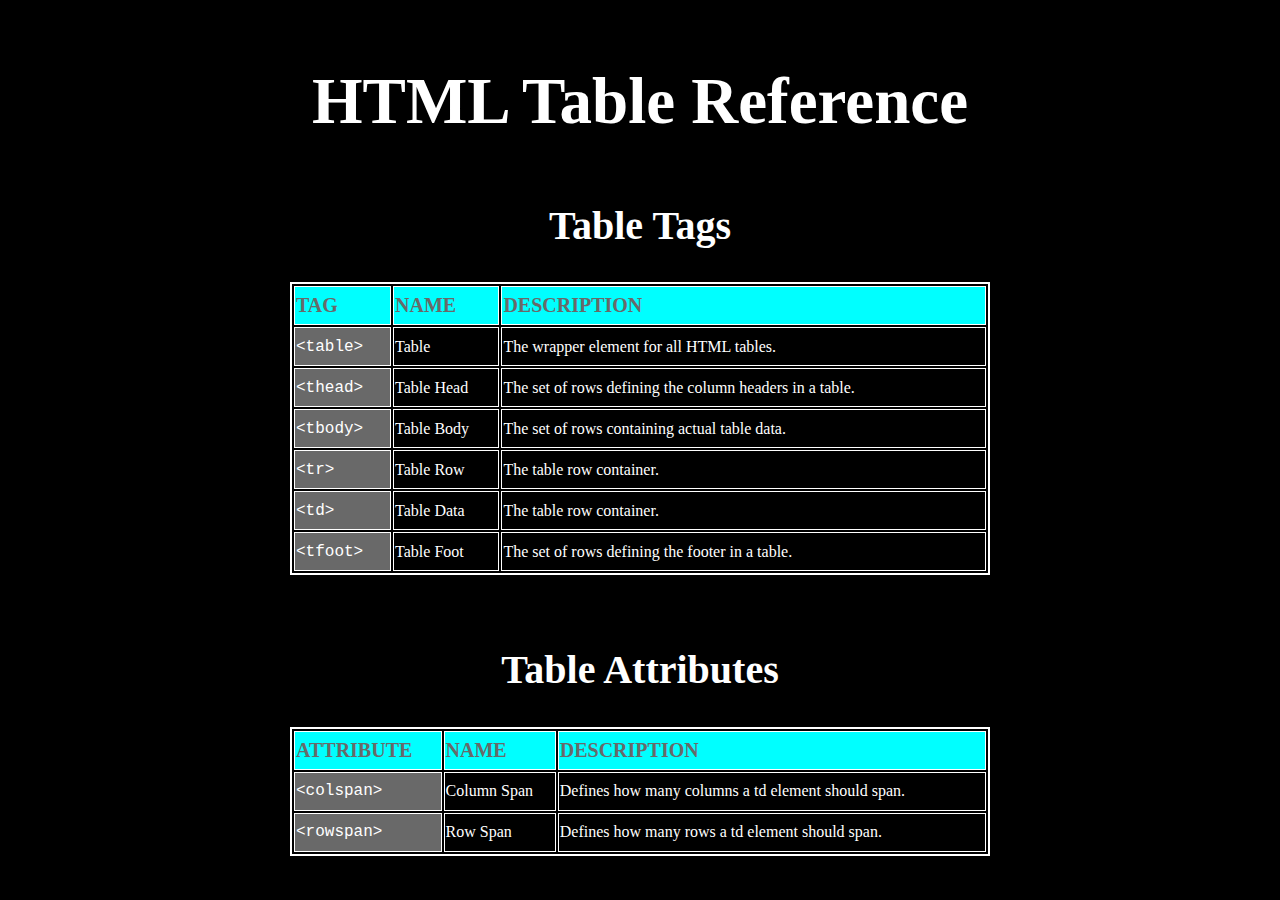
<file: cheatsheet/index.html>
<!DOCTYPE html>
<html lang="en">
<head>
    <meta charset="UTF-8">
    <meta name="viewport" content="width=device-width, initial-scale=1.0">
    <title>HTML Table Reference</title>
    <link rel="stylesheet" href="style.css">
</head>
<body>
    <h1>HTML Table Reference</h1>

    <div id="table-tags">
        <h2>Table Tags</h2>
        <table>
            <thead>
                <th>Tag</th>
                <th>Name</th>
                <th>Description</th>
            </thead>
            <tbody>
                <tr>
                    <td class="tag">&lt;table&gt;</td>
                    <td>Table</td>
                    <td>The wrapper element for all HTML tables.</td>
                </tr>
                <tr>
                    <td class="tag">&lt;thead&gt;</td>
                    <td>Table Head</td>
                    <td>The set of rows defining the column headers in a table.</td>
                </tr>
                <tr>
                    <td class="tag">&lt;tbody&gt;</td>
                    <td>Table Body</td>
                    <td>The set of rows containing actual table data.</td>
                </tr>
                <tr>
                    <td class="tag">&lt;tr&gt;</td>
                    <td>Table Row</td>
                    <td>The table row container.</td>
                </tr>
                <tr>
                    <td class="tag">&lt;td&gt;</td>
                    <td>Table Data</td>
                    <td>The table row container.</td>
                </tr>
                <tr>
                    <td class="tag">&lt;tfoot&gt;</td>
                    <td>Table Foot</td>
                    <td>The set of rows defining the footer in a table.</td>
                </tr>
            </tbody>
        </table>
    </div>
<Br>
    <div id="table-attributes">
        <h2>Table Attributes</h2>
        <table>
            <thead>
                <th>Attribute</th>
                <th>Name</th>
                <th>Description</th>
            </thead>
            <tbody>
                <tr>
                    <td class="tag">&lt;colspan&gt;</td>
                    <td>Column Span</td>
                    <td>Defines how many columns a td element should span.</td>
                </tr>
                <tr>
                    <td class="tag">&lt;rowspan&gt;</td>
                    <td>Row Span</td>
                    <td>Defines how many rows a td element should span.</td>
                </tr>
            </tbody>
        </table>
        
    </div>
</body>
</html>
</file>
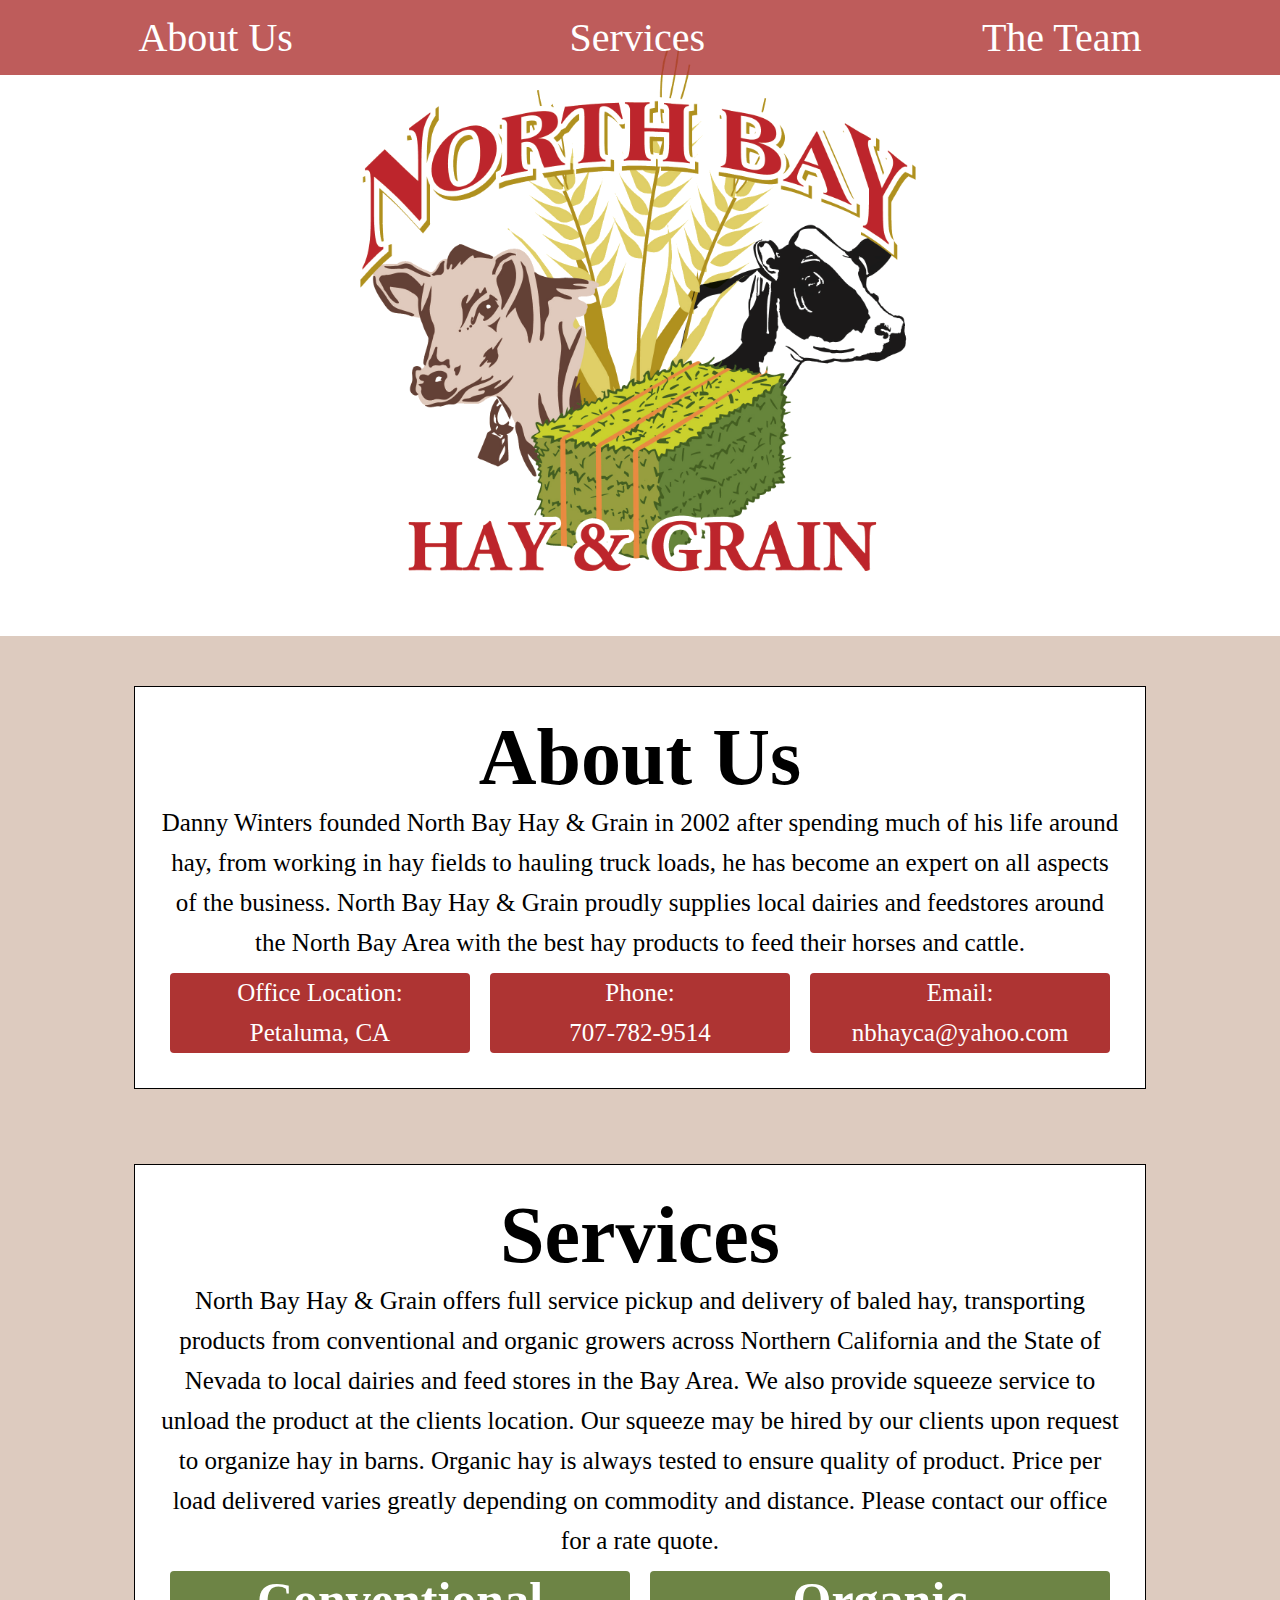
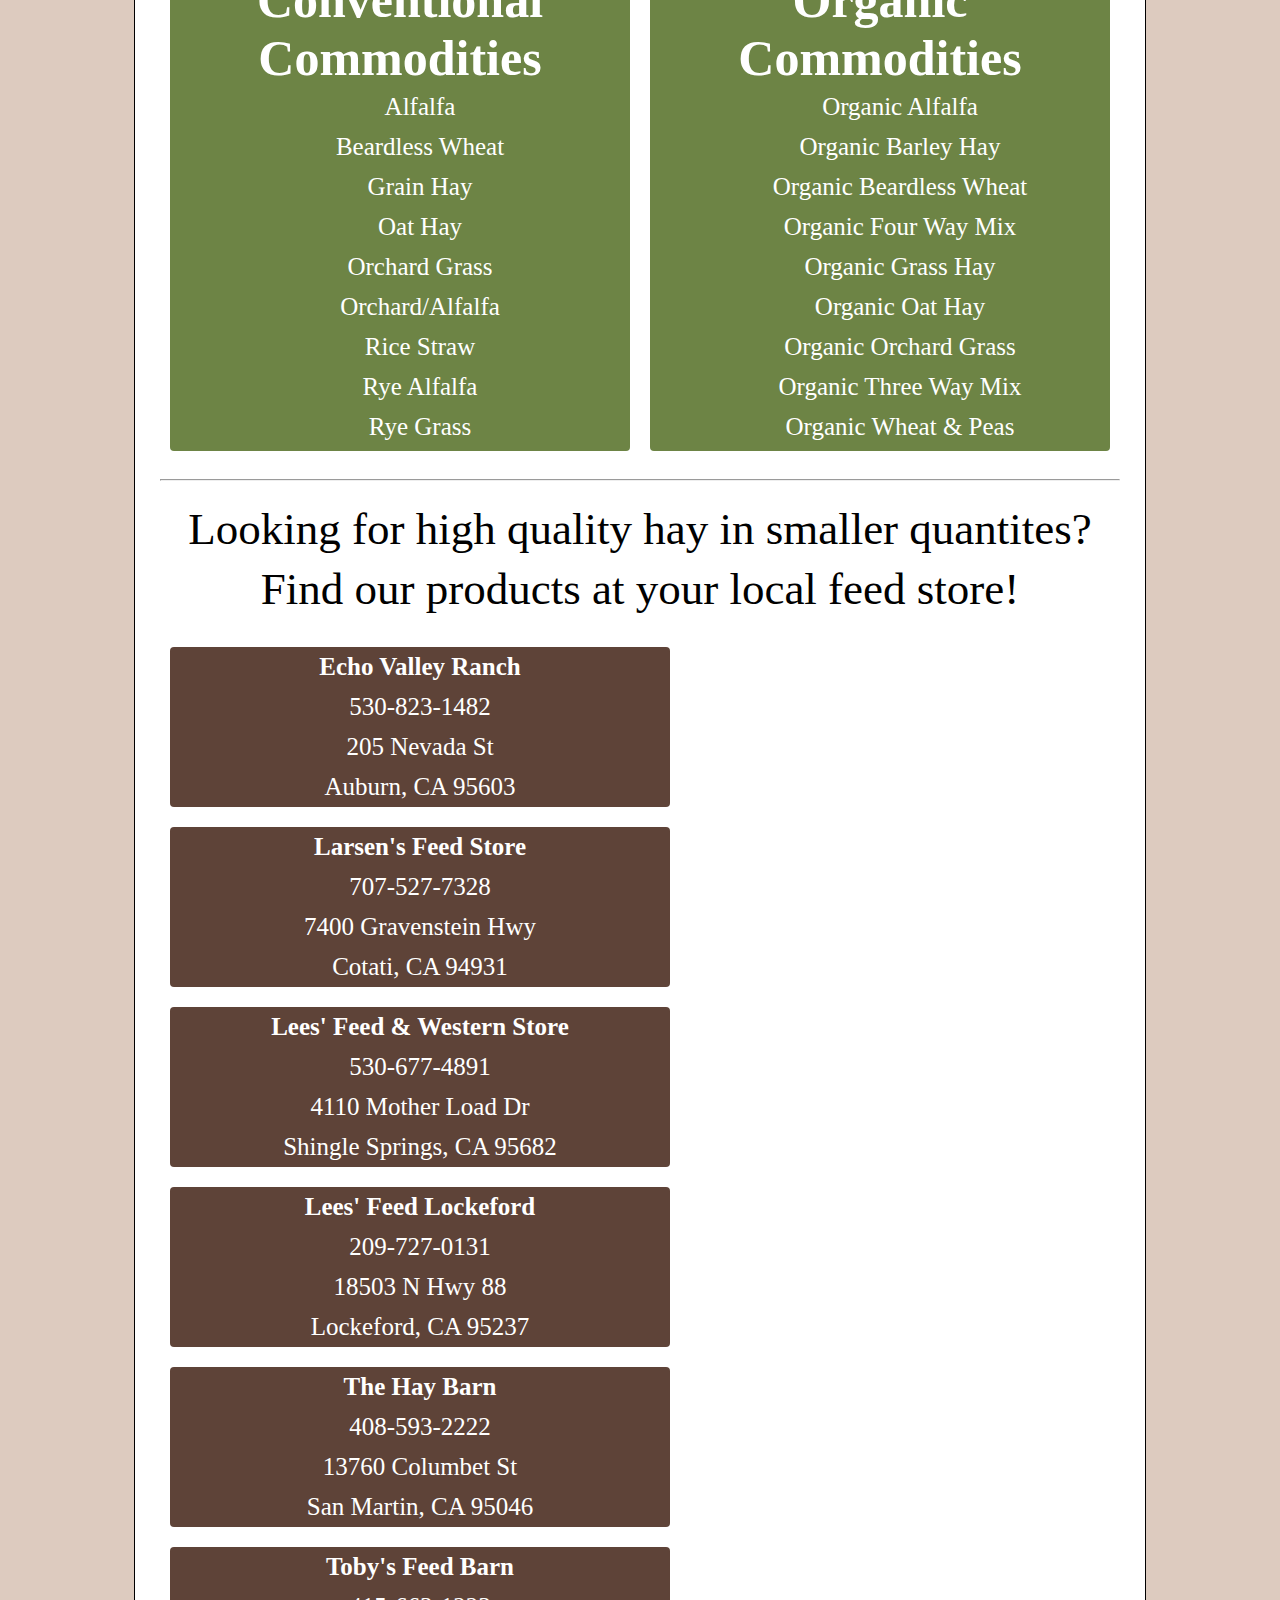
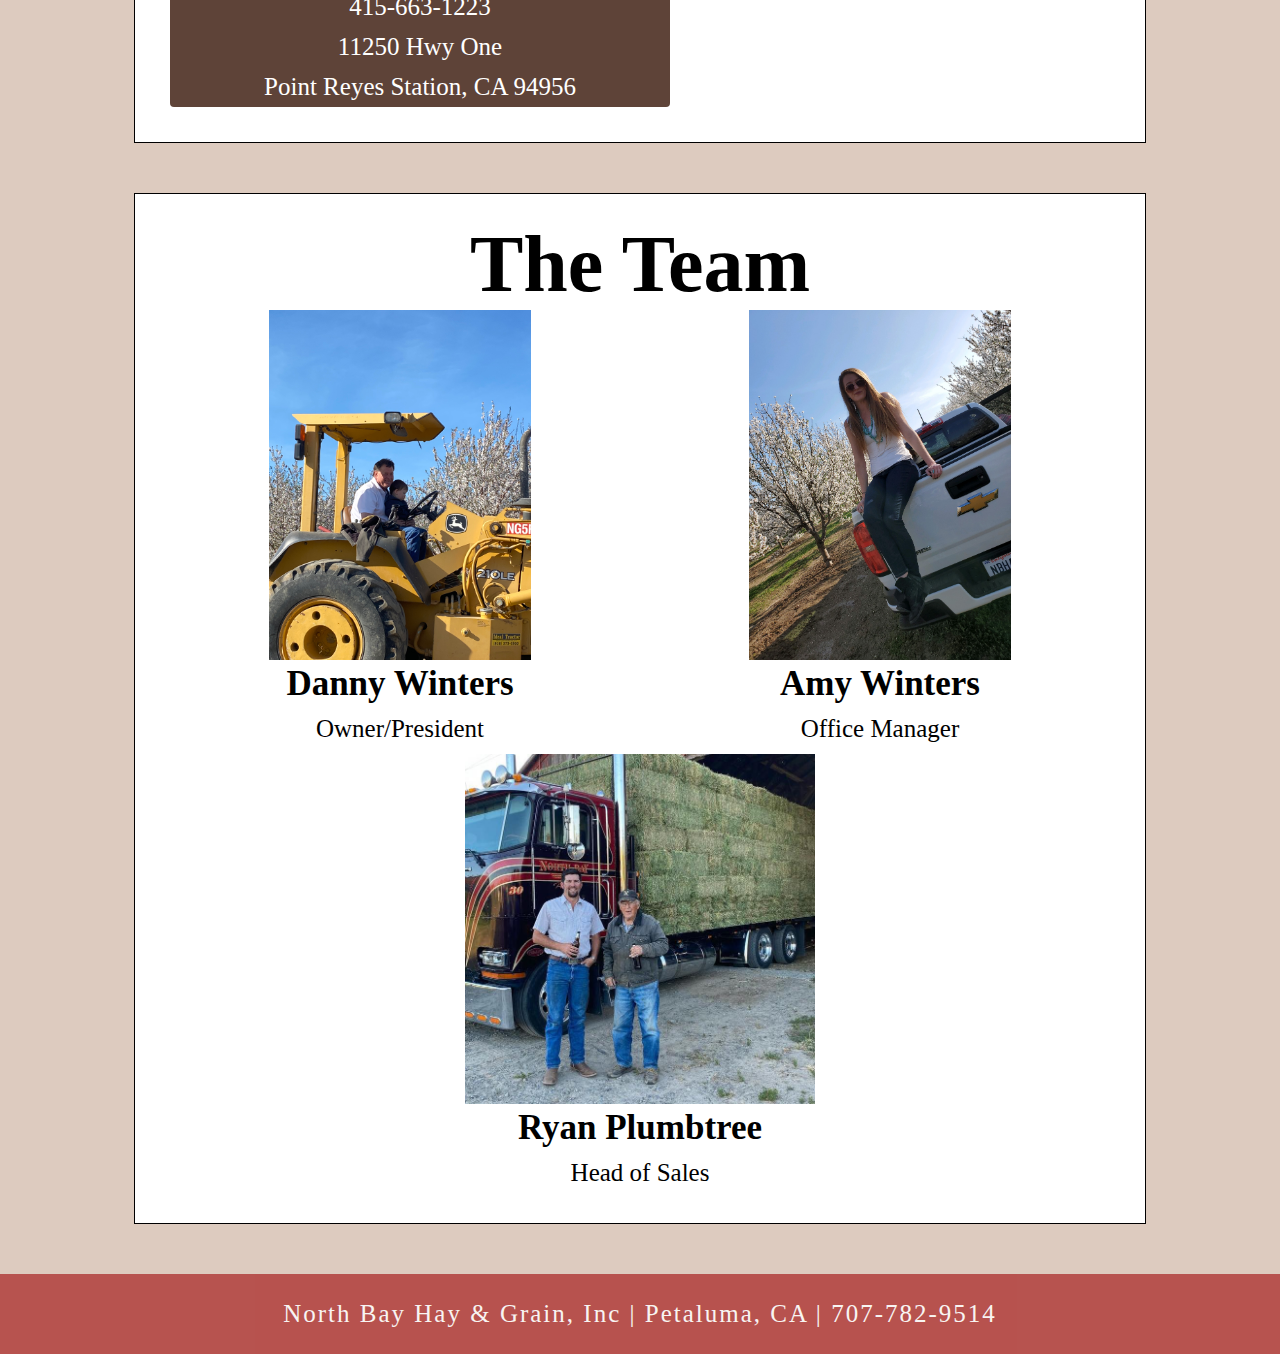
<file: company-home-page/index.html>
<!DOCTYPE html>
<html lang="en">
<head>
    <meta charset="UTF-8">
    <meta name="viewport" content="width=device-width, initial-scale=1.0">
    <link href="style.css" rel="stylesheet">
    <title>North Bay Hay & Grain Homepage</title>
</head>
<body>
    <nav>
        <ul>
            <li><a href="#about">About Us</a></li>
            <li><a href="#services">Services</a></li>
            <li><a href="#team">The Team</a></li>
        </ul>
    </nav>
    <div class="logo">
        <img src="images/NB_Hay_logo_Transparent Background.png" alt="North Bay Hay & Grain logo with two cows and a bale of hay betweent them" id="logo">
    </div>
    <div class="container">
        <div id="about">
            <h1>About Us</h1>
            <p>Danny Winters founded North Bay Hay & Grain in 2002 after spending much of his life around hay, from working in hay fields to hauling truck loads, he has become an expert on all aspects of the business. North Bay Hay & Grain proudly supplies local dairies and feedstores around the North Bay Area with the best hay products to feed their horses and cattle.</p>
                <div id="contact">
                    <div class="box location">
                        <p>Office Location:
                            <br>
                        Petaluma, CA</p>
                    </div>
                    <div class="box phone">
                        <p>Phone:
                            <br>
                        707-782-9514</p]>
                    </div>
                    <div class="box email">
                        <p>Email:
                            <br>
                        nbhayca@yahoo.com</p>
                    </div>
                </div>
        </div>
    </div>
    <div class="container">
        <div id="services">
            <h1>Services</h1>
            <p>North Bay Hay & Grain offers full service pickup and delivery of baled hay, 
                transporting products from conventional and organic growers across Northern California and the State of Nevada 
                to local dairies and feed stores in the Bay Area. We also provide squeeze service to unload the product at the clients location. 
                Our squeeze may be hired by our clients upon request to organize hay in barns. Organic hay is always tested to ensure quality of product.
                Price per load delivered varies greatly depending on commodity and distance. Please contact our office for a rate quote.</p>
            <div id="commodities">
                <div class="box conventional">
                    <h2>Conventional Commodities</h2>
                    <ul>
                        <li>Alfalfa</li>
                        <li>Beardless Wheat</li>
                        <li>Grain Hay</li>
                        <li>Oat Hay</li>
                        <li>Orchard Grass</li>
                        <li>Orchard/Alfalfa</li>
                        <li>Rice Straw</li>
                        <li>Rye Alfalfa</li>
                        <li>Rye Grass</li>
                        <li>Rye Oat Hay</li>
                        <li>Straw</li>
                        <li>Teff Grass</li>
                        <li>Three Way</li>
                        <li>Wheat Hay</li>
                        <li>Wheat Straw</li>
                    </ul>
                </div>
                <div class="box organic">
                    <h2>Organic Commodities</h2>
                    <ul>
                        <li>Organic Alfalfa</li>
                        <li>Organic Barley Hay</li>
                        <li>Organic Beardless Wheat</li>
                        <li>Organic Four Way Mix</li>
                        <li>Organic Grass Hay</li>
                        <li>Organic Oat Hay</li>
                        <li>Organic Orchard Grass</li>
                        <li>Organic Three Way Mix</li>
                        <li>Organic Wheat & Peas</li>
                        <li>Organic Wheat Straw</li>
                    </ul>
                </div>    
            </div>
                <br>
                <hr>
                <br>
            <span class="feedstores">Looking for high quality hay in smaller quantites? 
                    <br>
                Find our products at your local feed store!</span>
                    <br>
                    <br>
                <div id="feedstores">
                    <div class="box evr">
                        <p><b>Echo Valley Ranch</b>
                            <br>
                        530-823-1482
                            <br>
                        205 Nevada St
                            <br>
                        Auburn, CA 95603</p>
                    </div>
                    <div class="box larsens">
                        <p><b>Larsen's Feed Store</b>
                            <br>
                        707-527-7328
                            <br>
                        7400 Gravenstein Hwy
                            <br>
                        Cotati, CA 94931</p>
                    </div>
                    <div class="box lees">
                        <p><b>Lees' Feed & Western Store</b>
                            <br>
                        530-677-4891
                            <br>
                        4110 Mother Load Dr
                            <br>
                        Shingle Springs, CA 95682</p>
                    </div>
                    <div class="box lockeford">
                        <p><b>Lees' Feed Lockeford</b>
                            <br>
                        209-727-0131
                            <br>
                        18503 N Hwy 88
                            <br>
                        Lockeford, CA 95237</p>
                    </div>
                    <div class="box thb">
                        <p><b>The Hay Barn</b>
                            <br>
                        408-593-2222
                            <br>
                        13760 Columbet St 
                            <br>
                        San Martin, CA 95046</p>
                    </div>
                    <div class="box tobys">
                        <p><b>Toby's Feed Barn</b>
                            <br>
                        415-663-1223
                            <br>
                        11250 Hwy One
                            <br>
                        Point Reyes Station, CA 94956
                        </p>
                    </div>
                </div>

        </div>
    </div>
    <div class="container">
        <div id="team">
            <h1>The Team</h1>
            <div class="team">
                <div id="danny">
                    <img src="images/danny-tractor.jpeg">
                    <h3>Danny Winters</h3>
                    <p>Owner/President</p>
                </div>
                <div id="amy">
                    <img src="images/amy-tailgate.JPG">
                    <h3>Amy Winters</h3>
                    <p>Office Manager</p>
                </div>
                <div id="ryan">
                    <img src="images/ryan.jpg">
                    <h3>Ryan Plumbtree</h3>
                    <p>Head of Sales</p>
                </div>
            </div>
        </div>
    </div>
    <footer>
        <p>North Bay Hay & Grain, Inc | Petaluma, CA | 707-782-9514</p>
    </footer>
</body>
</html>
</file>
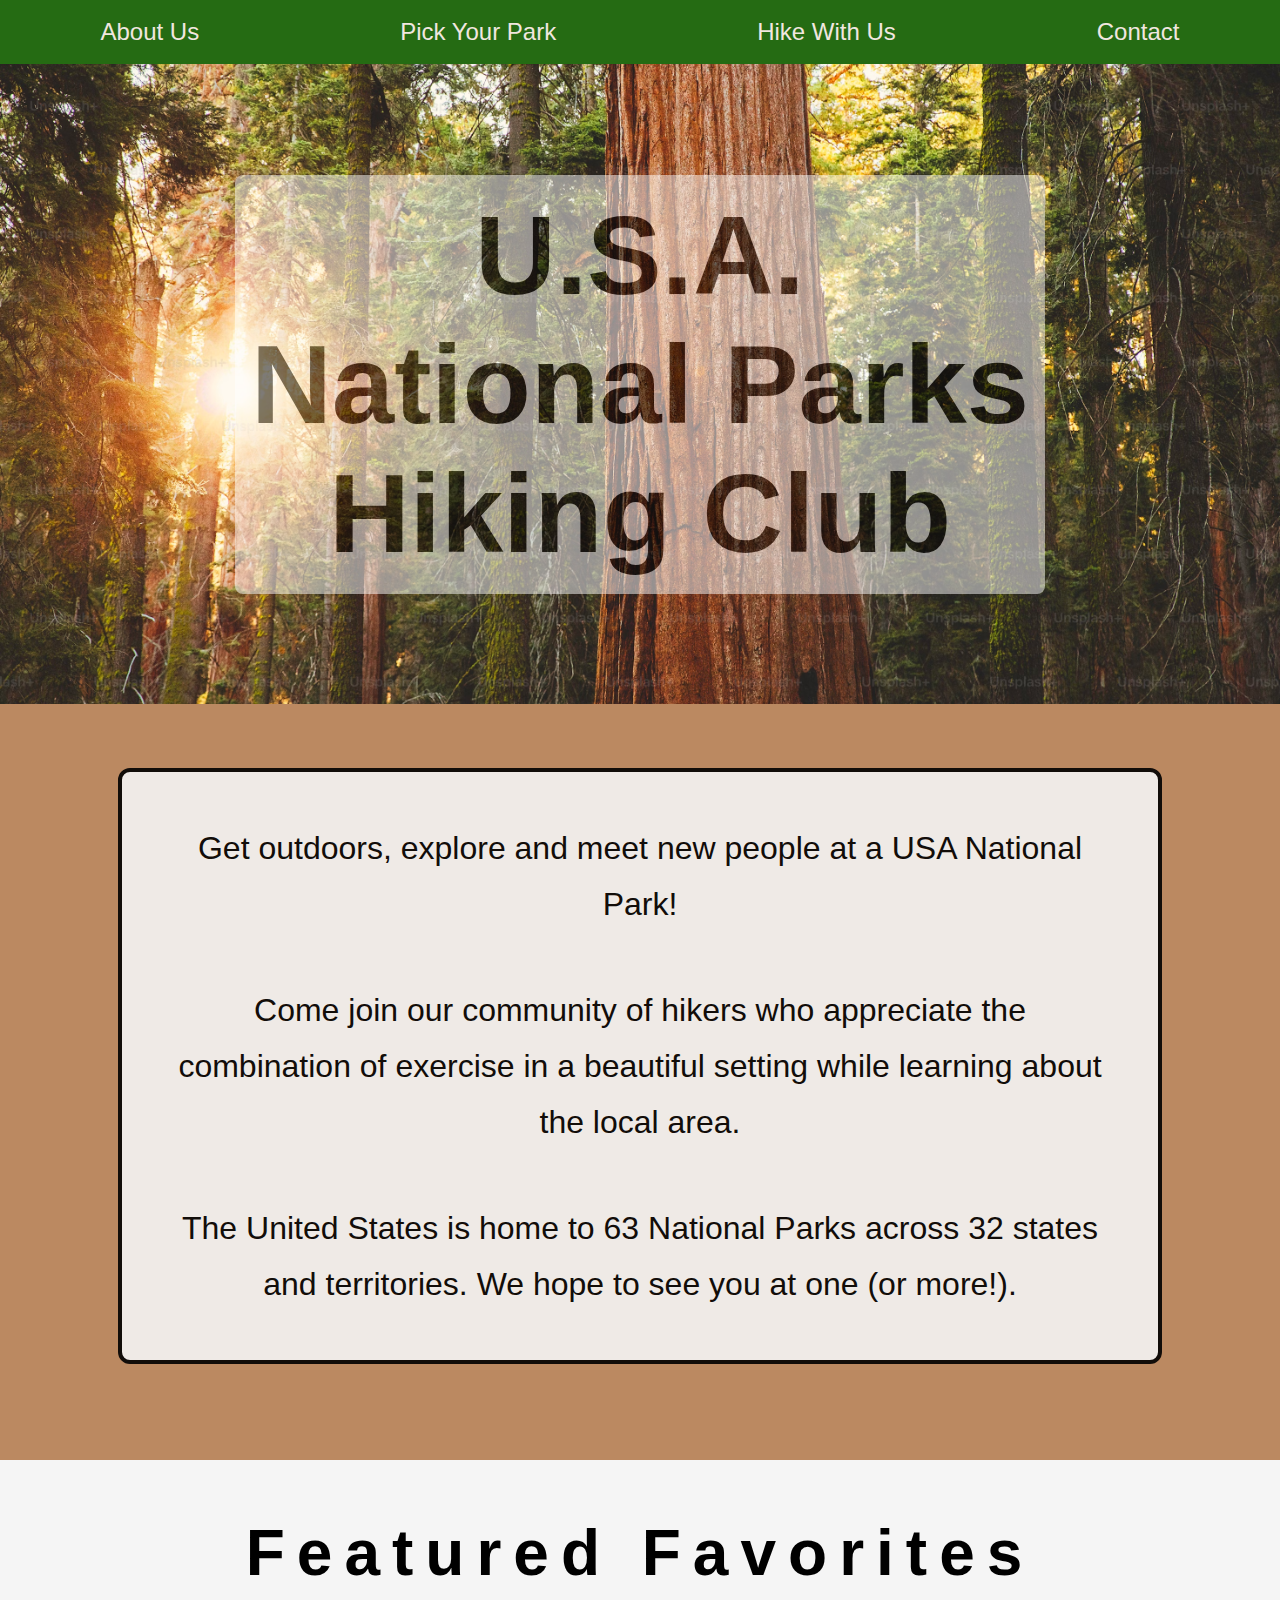
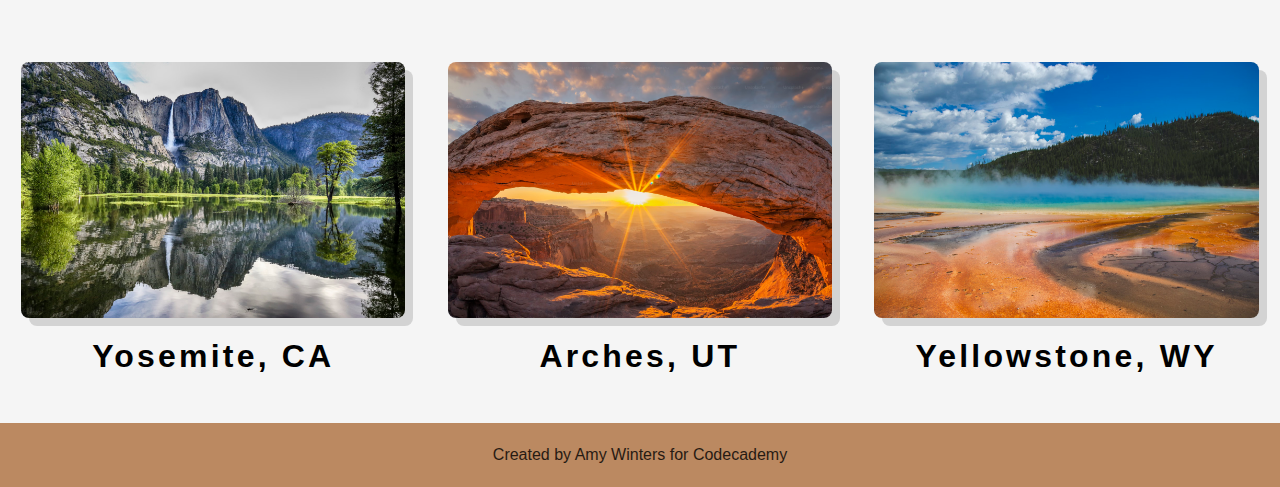
<file: responsive-club-website/index.html>
<!DOCTYPE html>
<html lang="en">
<head>
    <meta charset="UTF-8">
    <meta name="viewport" content="width=device-width, initial-scale=1.0">
    <link rel="stylesheet" href="style.css">
    <title>U.S.A. National Parks Hiking Club</title>
</head>
<body>
    <nav>
        <ul>
            <li><a href="#">About Us</a></li>
            <li><a href="#">Pick Your Park</a></li>
            <li><a href="#">Hike With Us</a></li>
            <li><a href="#">Contact</a></li>
        </ul>
    </nav>
    <div id="heading-background">
        <h1>U.S.A. 
            <br>
            National Parks 
            <br>
            Hiking Club</h1>
    </div>
    <div class="container">
        <div id="intro-background">
            <div id="intro">
                <p>Get outdoors, explore and meet new people at a USA National Park!</p>
                <br>
                <p>Come join our community of hikers who appreciate the combination of exercise in a beautiful setting while learning about the local area.</p>
                <br>
                <p>The United States is home to 63 National Parks across 32 states and territories.
                    We hope to see you at one (or more!).</p>
            </div>
        </div>
    </div>
    <div class="container">
        <div id="featured">
            <h2>Featured Favorites</h2>
            <div id="featured-images">
                <div class="featured-box">
                    <img src="images/yosemite.avif">
                    <h3>Yosemite, CA</h3>
                </div>
                <div class="featured-box" id="box-center">
                    <img src="images/arches.avif">
                    <h3>Arches, UT</h3>
                </div>
                <div class="featured-box">
                    <img src="images/yellowstone.avif">
                    <h3>Yellowstone, WY</h3>
                </div>
            </div>
        </div>
    </div>
    <div class="container">
        <footer>
            <p>Created by Amy Winters for Codecademy</p>
        </footer >
    </div>
</body>
</html>
</file>
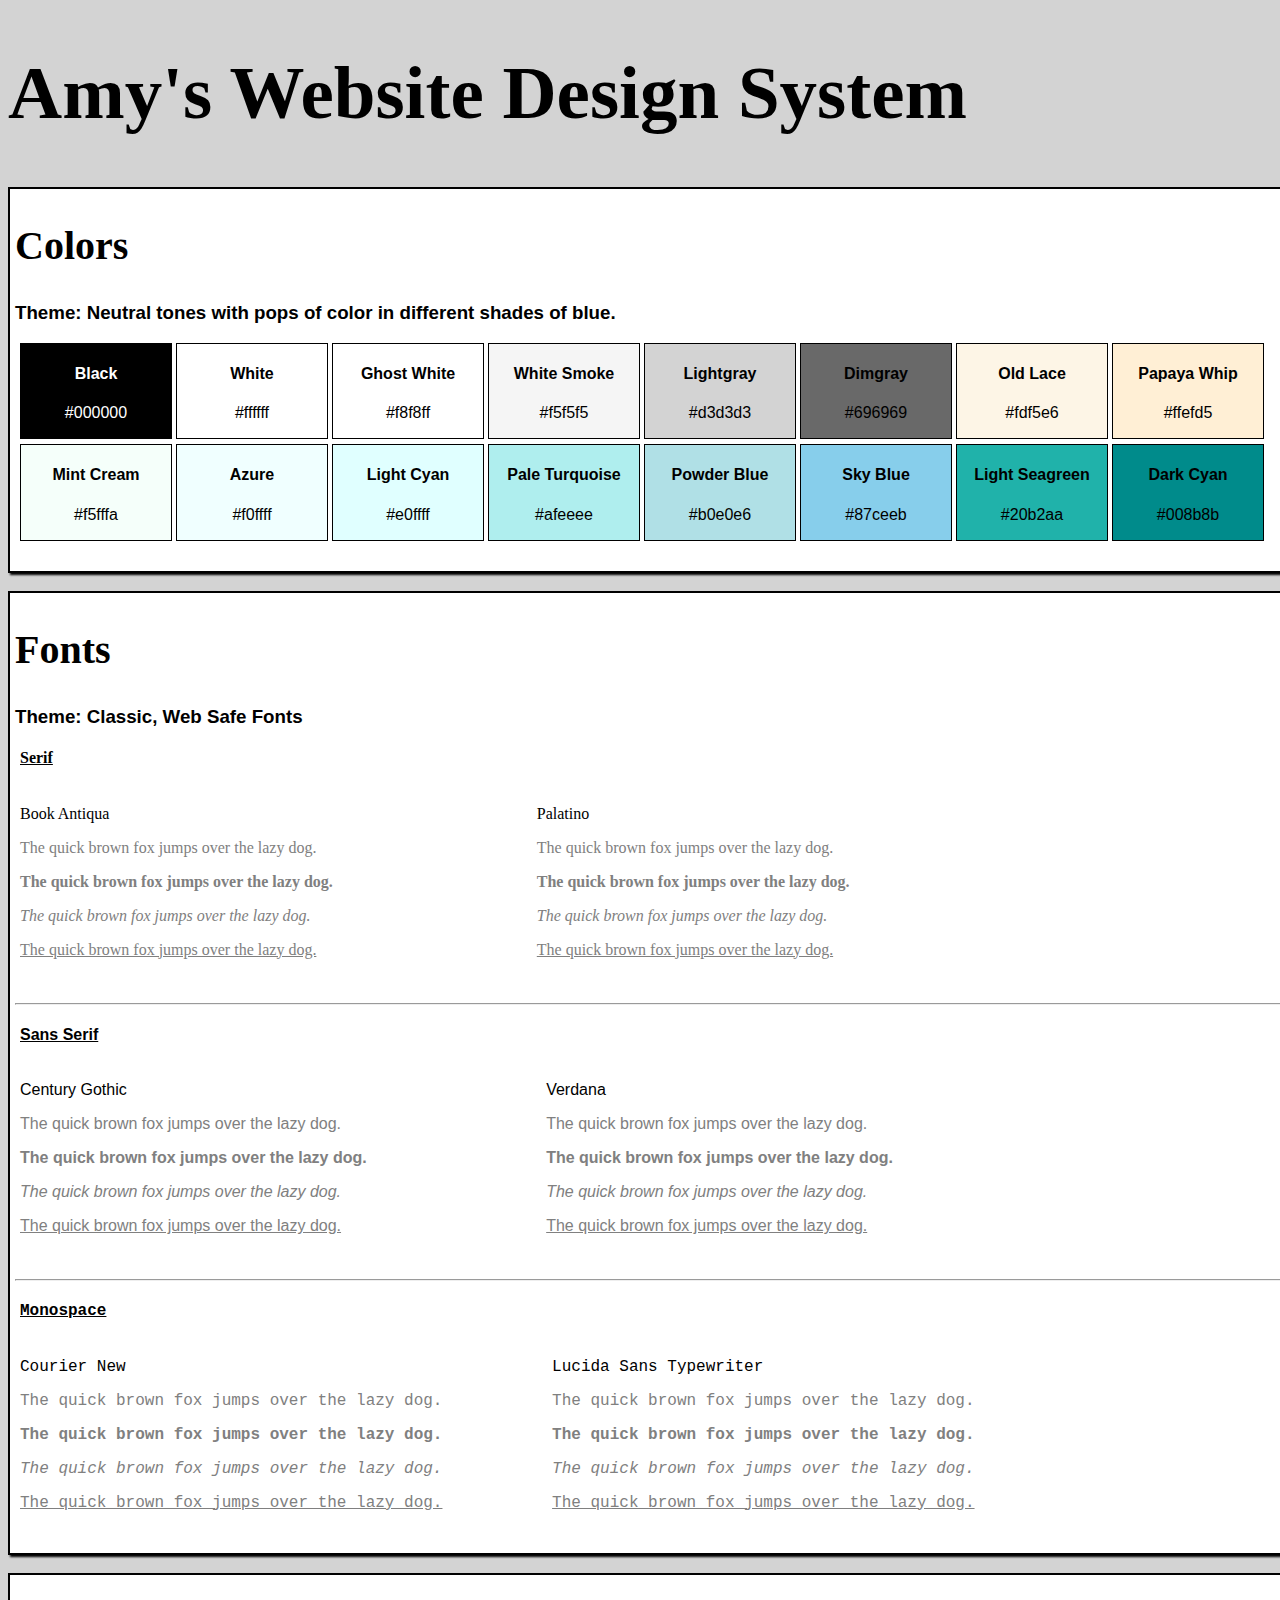
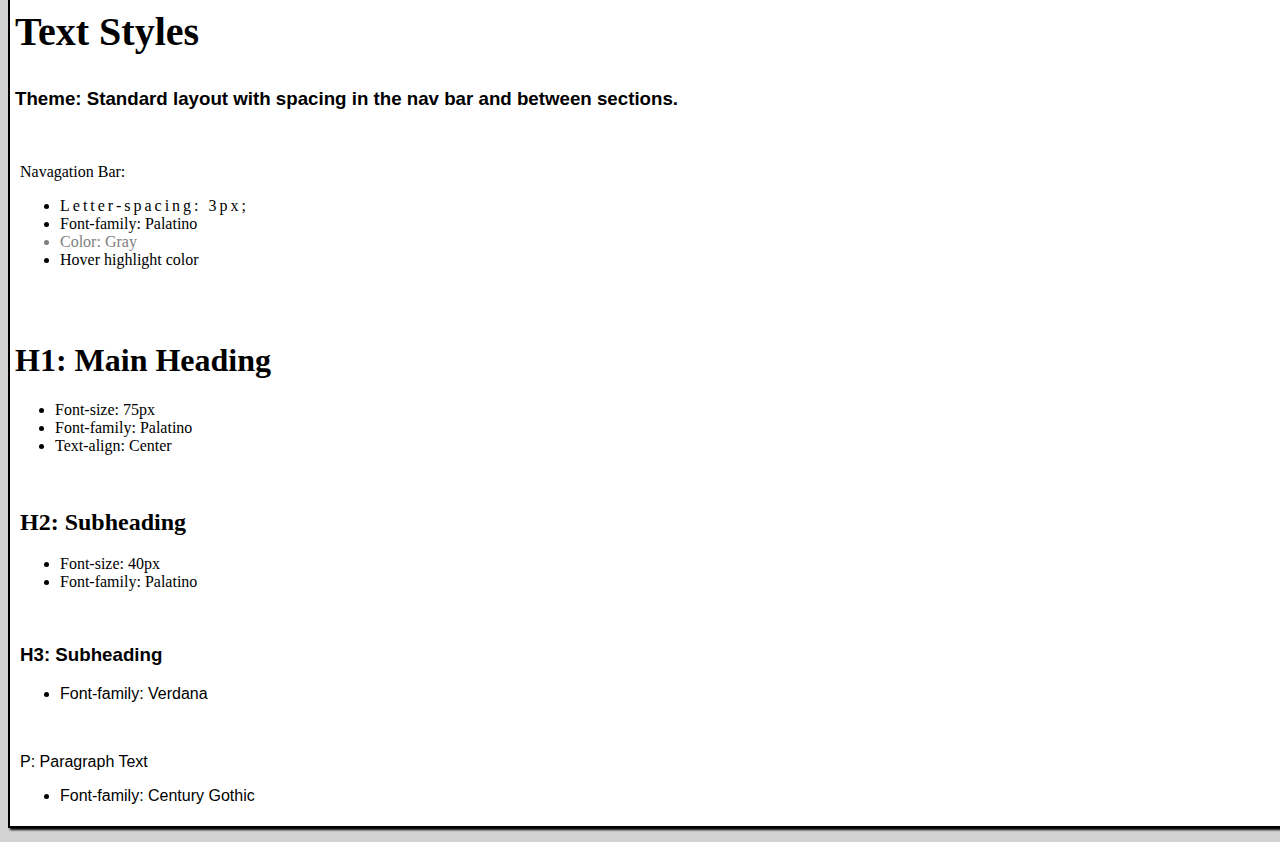
<file: website-design-system/index.html>
<!DOCTYPE html>
<html lang="en">
<head>
    <meta charset="UTF-8">
    <meta name="viewport" content="width=device-width, initial-scale=1.0">
    <title>Amy's Website Design System</title>
    <link rel="stylesheet" href="style.css">
</head>
<body>
    <h1 id="heading">Amy's Website Design System</h1>

    <div class="category">
        <h2 class="h2">Colors</h2>
        <h3>Theme: Neutral tones with pops of color in different shades of blue.</h3>
            <div id="colors">
                <div id="black">
                    <h4>Black</h4>
                    <p>#000000</p>
                </div>
                <div id="white">
                    <h4>White</h4>
                    <p>#ffffff</p>
                </div>
                <div id="ghostwhite">
                    <h4>Ghost White</h4>
                    <p>#f8f8ff</p>
                </div>
                <div id="whitesmoke">
                    <h4>White Smoke</h4>
                    <p>#f5f5f5</p>
                </div>
                <div id="lightgray">
                    <h4>Lightgray</h4>
                    <p>#d3d3d3</p>
                </div>
                <div id="dimgray">
                    <h4>Dimgray</h4>
                    <p>#696969</p>
                </div>
                <div id="oldlace">
                    <h4>Old Lace</h4>
                    <p>#fdf5e6</p>
                </div>
                <div id="papayawhip">
                    <h4>Papaya Whip</h4>
                    <p>#ffefd5</p>
                </div>
                <br>
                <div id="mintcream">
                    <h4>Mint Cream</h4>
                    <p>#f5fffa</p>
                </div>
                <div id="azure">
                    <h4>Azure</h4>
                    <p>#f0ffff</p>
                </div>
                <div id="lightcyan">
                    <h4>Light Cyan</h4>
                    <p>#e0ffff</p>
                </div>
                <div id="paleturquoise">
                    <h4>Pale Turquoise</h4>
                    <p>#afeeee</p>
                </div>
                <div id="powderblue">
                    <h4>Powder Blue</h4>
                    <p>#b0e0e6</p>
                </div>
                <div id="skyblue">
                    <h4>Sky Blue</h4>
                    <p>#87ceeb</p>
                </div>
                <div id="lightseagreen">
                    <h4>Light Seagreen</h4>
                    <p>#20b2aa</p>
                </div>
                <div id="darkcyan">
                    <h4>Dark Cyan</h4>
                    <p>#008b8b</p>
                </div>
            </div>
    </div>
    <br>
    <div class="category">
        <h2 class="h2">Fonts</h2>
        <h3>Theme: Classic, Web Safe Fonts</h3>
        <div id="serif">
            <h4><u>Serif</u></h4>
            <div id="book-antiqua">
                <p>Book Antiqua</p>
                <p><span class="gray">The quick brown fox jumps over the lazy dog.</span></p>
                <p><span class="gray"><b>The quick brown fox jumps over the lazy dog.</b></span></p>
                <p><span class="gray"><i>The quick brown fox jumps over the lazy dog.</i></span></p>
                <p><span class="gray"><u>The quick brown fox jumps over the lazy dog.</u></span></p>
            </div>
            <div id="palatino">
                <p>Palatino</p>
                <p><span class="gray">The quick brown fox jumps over the lazy dog.</span></p>
                <p><span class="gray"><b>The quick brown fox jumps over the lazy dog.</b></span></p>
                <p><span class="gray"><i>The quick brown fox jumps over the lazy dog.</i></span></p>
                <p><span class="gray"><u>The quick brown fox jumps over the lazy dog.</u></span></p>            
            </div>
        </div>
        <hr>
        <div id="sans-serif">
            <h4><u>Sans Serif</u></h4>
            <div id="century-gothic">
                <p>Century Gothic</p>
                <p><span class="gray">The quick brown fox jumps over the lazy dog.</span></p>
                <p><span class="gray"><b>The quick brown fox jumps over the lazy dog.</b></span></p>
                <p><span class="gray"><i>The quick brown fox jumps over the lazy dog.</i></span></p>
                <p><span class="gray"><u>The quick brown fox jumps over the lazy dog.</u></span></p>            
            </div>
            <div id="verdana">
                <p>Verdana</p>
                <p><span class="gray">The quick brown fox jumps over the lazy dog.</span></p>
                <p><span class="gray"><b>The quick brown fox jumps over the lazy dog.</b></span></p>
                <p><span class="gray"><i>The quick brown fox jumps over the lazy dog.</i></span></p>
                <p><span class="gray"><u>The quick brown fox jumps over the lazy dog.</u></span></p>        
            </div>
        </div>
        <hr>
             <div id="monospace">
                <h4><u>Monospace</u></h4>
                <div id="courier-new">
                    <p>Courier New</p>
                    <p><span class="gray">The quick brown fox jumps over the lazy dog.</span></p>
                    <p><span class="gray"><b>The quick brown fox jumps over the lazy dog.</b></span></p>
                    <p><span class="gray"><i>The quick brown fox jumps over the lazy dog.</i></span></p>
                    <p><span class="gray"><u>The quick brown fox jumps over the lazy dog.</u></span></p>            
                </div>
                <div id="lucida">
                    <p>Lucida Sans Typewriter</p>
                    <p><span class="gray">The quick brown fox jumps over the lazy dog.</span></p>
                    <p><span class="gray"><b>The quick brown fox jumps over the lazy dog.</b></span></p>
                    <p><span class="gray"><i>The quick brown fox jumps over the lazy dog.</i></span></p>
                    <p><span class="gray"><u>The quick brown fox jumps over the lazy dog.</u></span></p>
                </div>
        </div>
    </div>
    <br>
    <div class="category">
        <h2 class="h2">Text Styles</h2>
        <h3>Theme: Standard layout with spacing in the nav bar and between sections.</h3>
        <br>
        <nav>
            <p>Navagation Bar:</p>
            <ul>
                <li id="letter">Letter-spacing: 3px;</li>
                <li id="fontfam">Font-family: Palatino</li>
                <li class="gray">Color: Gray</li>
                <li><a href="#">Hover highlight color</a></li>
            </ul>
        </nav>
        <br>
        <heading>
            <h1>H1: Main Heading</h1>
            <ul>
                <li>Font-size: 75px</li>
                <li>Font-family: Palatino</li>
                <li>Text-align: Center</li>
            </ul>
        </heading>
        <br>
        <section id="h2">
            <h2>H2: Subheading</h2>
            <ul>
                <li>Font-size: 40px</li>
                <li>Font-family: Palatino</li>
            </ul>
        </section>
        <br>
        <section id="h3">
            <h3>H3: Subheading</h3>
            <ul>
                <li>Font-family: Verdana</li>
            </ul>
        </section>
        <br>
        <section id="paragraph">
            <p>P: Paragraph Text</p>
            <ul>
                <li>Font-family: Century Gothic</li>
            </ul>
        </section>
    </div>
    
</body>
</html>
</file>
<file: cheatsheet/style.css>
* {
    background-color: black;
    color: white;
    font-family: Palatino, serif;
}

h1 {
    text-align: center;
    padding-top: 20px;
    font-size: 65px;
}

h2 {
    text-align: center;
    padding-top: 20px;
    font-size: 40px;
}

table {
    border: 2px solid white;
    width: 700px;
    margin: 0 auto;
}

th {
    text-align: left;
    text-transform: uppercase;
    border: 1px solid white;
    background-color: aqua;
    color: dimgray;
    height: 35px;
    font-size: 20px;
}

td {
    border: 1px solid white;
    height: 35px;
}

.tag {
    background-color: dimgray;
    font-family: "Courier New", monospace;
}
</file>
<file: company-home-page/style.css>
/* UNIVERSAL */

* {
    font-family: "Palatino", serif;
    margin: 0;
}

body {
    background-color: #DDCBBF;
}

h1 {
    font-size: 80px;
}

h2 {
    font-size: 50px;
}

h3 {
    font-size: 35px;
    margin-bottom: 0;
}

p {
    font-size: 25px;
    line-height: 40px;
}

/* NAV BAR */

nav {
    width: 100%;
    background-color: #AE3433;
    font-size: 40px;
    position: fixed;
    top: 0;
    opacity: .8;
}

nav ul {
    display: flex;
    justify-content: space-around;
    align-items: center;
    list-style: none;
    height: 75px;
    margin: 0;
    padding: 0;
}

nav li {
    display: flex;
    justify-content: space-around;
}

a {
    text-decoration: none;
    color: white;
}

a:hover {
    text-decoration: underline;
}

/* LOGO */

.logo {
    text-align: center;
    background-color: white;
}

#logo {
    width: 55%;
    background-color: white;
}

/* CONTAINERS */

.container {
    text-align: center;
    display: flex;
    justify-content: center;
}

.box {
    width: 500px;
    margin: 10px;
    border-radius: 4px;
}

/* ABOUT US */

#about {
    width: 75%;
    border: solid black 1px;
    margin: 50px;
    padding: 25px;
    background-color: white;
}

#contact {
    /*
    padding: 20px;
    */
    display: flex;
    justify-content: space-around;
    align-items: center;
}

.location {
    background-color: #AE3433;
    color: white;
}

.phone {
    background-color: #AE3433;
    color: white;
}

.email {
    background-color: #AE3433;
    color: white;
}

/* SERVICES */

#services {
    width: 75%;
    border: solid black 1px;
    margin: 25px;
    padding: 25px;
    background-color: white;
}

#commodities {
    display: flex;
    height: 500px;
}

#commodities li {
    list-style: none;
    line-height: 40px;
    font-size: 25px;
}

.conventional {
    background-color: #6D8445;
    color: white;
    overflow: scroll;
}

.organic {
    background-color: #6D8445;
    color: white;
    overflow: scroll;
}

.feedstores {
    font-size: 45px;
    line-height: 60px;
}

#feedstores {
    display: flex;
    flex-wrap: wrap;
}

.evr {
    background-color: #5E4338;
    color: white;
}

.larsens {
    background-color: #5E4338;
    color: white;
}

.lees {
    background-color: #5E4338;
    color: white;
}

.lockeford {
    background-color: #5E4338;
    color: white;
}

.thb {
    background-color: #5E4338;
    color: white;
}

.tobys {
    background-color: #5E4338;
    color: white;
}

/* TEAM */

#team {
    width: 75%;
    border: solid black 1px;
    margin: 25px;
    padding: 25px;
    background-color: white;
}

.team {
    display: flex;
    justify-content: space-around;
    align-items: center;
    flex-wrap: wrap;
}

.team p {
    margin-top: 0;
    padding: 5px;
}

.team img {
    object-fit: contain;
    height: 350px;
    width: 350px;
}

/* FOOTER */

footer {
    width: 100%;
    background-color: #AE3433;
    color: white;
    font-size: 40px;
    opacity: .8;
    letter-spacing: 2px;
    text-align: center;
    align-content: center;
    height: 80px;
    bottom: 0;
    margin-top: 25px;
}
</file>
<file: responsive-club-website/style.css>
/* UNIVERSAL */

* {
    margin: 0;
}

html {
    font-size: 16px;
    font-family: 'Lucida Sans', 'Lucida Sans Regular', 'Lucida Grande', 'Lucida Sans Unicode', Geneva, Verdana, sans-serif;
}

@media only screen and (max-width: 480px) {
    html {
        font-size: 12px;
    }
}

body {
    background-color: #BB8961;
}

/* NAV BAR */

nav {
    width: 100%;
    background-color: darkgreen;
    font-size: 1.5rem;
    position: fixed;
    top: 0;
    opacity: .8;
    z-index: 10;
}

nav ul {
    display: flex;
    justify-content: space-around;
    align-items: center;
    list-style: none;
    height: 4rem;
    margin: 0;
    padding: 0;
}

@media only screen and (max-width: 480px) {
    nav ul {
        flex-direction: column;
        height: 10rem;
        padding-top: 2%;
        padding-bottom: 2%;
    }
}

a {
    text-decoration: none;
    color: white;
}

a:hover {
    text-decoration: underline;
}

/* CONTAINERS */

.container {
    display: flex;
    justify-content: center;
}

/* HEADING */

#heading-background {
    background-image: url("images/sequoia.avif");
    background-position: center;
    background-size: cover;
    background-repeat: no-repeat;
    height: 40rem;
    width: 100%;
    display: flex;
    align-items: center;
    justify-content: center;
    margin-top: 4rem;
}

#heading-background h1 {
    background-color: white;
    border-radius: .5rem;
    opacity: .5;
    font-size: 7rem;
    text-align: center;
    width: 750;
    padding: 1rem;
}

@media only screen and (max-width: 480px) {
    #heading-background {
        height: 36rem;
        margin-top: 11rem;
    }
    #heading-background h1 {
        font-size: 3rem;
    }
}

@media only screen and (min-width: 481px) and (max-width: 768px) {
    #heading-background {
        height: 43rem;
    }
    #heading-background h1 {
        font-size: 5.5rem;
    }
}

@media only screen and (min-width: 768px) and (max-width: 1024px) and (orientation: landscape) {
    #heading-background {
        height: 31rem;
    }
    #heading-background h1 {
        font-size: 5rem;
    }
}

/* INTRO */


#intro-background {
    display: flex;
    justify-content: center;
    padding: 4rem 2rem;
}

#intro {
    width: 80%;
    padding: 2rem;
    background-color: whitesmoke;
    opacity: .9;
    border-radius: .75rem;
    border: solid black .25rem;
}

#intro p {
    font-size: 2rem;
    line-height: 3.5rem;
    text-align: center;
    margin: 1rem;
}

@media only screen and (max-width: 480px) {
    #intro p {
        font-size: 1.25rem;
        margin: .25rem;
    }
}

@media only screen and (min-width: 481px) and (max-width: 768px) {
    #intro p {
        font-size: 1.5rem;
    }
}

/* FEATURED */


#featured {
    text-align: center;
    padding-bottom: 2rem;
    padding-top: 1rem;
    margin-top: 2rem;
    background-color: whitesmoke;
}

#featured h2 {
    font-size: 4rem;
    margin: 2.5rem;
    letter-spacing: .75rem;
    padding-bottom: 2.5%;
}

#featured-images {
    display: flex;
}

#featured img {
    object-fit: contain;
    width: 90%;
    height: auto;
    border-radius: .5rem;
    box-shadow: .5rem .5rem lightgrey;
}

#featured h3 {
    font-size: 2rem;
    margin: 1rem 0;
    letter-spacing: .2rem;
}

@media only screen and (max-width: 480px) {
    #featured h2 {
        font-size: 2.5rem;
    }
    #featured h3 {
        font-size: 1.5rem;
    }
}

@media only screen and (max-width: 768px) {
    #featured-images {
        flex-direction: column;
    }
    #featured h3 {
        padding-bottom: 10%;
    }
}

@media only screen and (min-width: 768px) and (max-width: 1024px) and (orientation: landscape) {
    #featured-images {
        flex-direction: column;
    }
    #featured h3 {
        padding-bottom: 10%;
    }
}

/* FOOTER */

footer {
    display: flex;
    align-items: center;
    justify-content: center;
    height: 4rem;
    opacity: .8;
    width: 100%;
}
</file>
<file: website-design-system/style.css>
body {
    background-color: #d3d3d3;
}

#heading {
    font-size: 75px;
    font-family: "Palatino", serif;
}

h1 {
    font-family: "Palatino", serif;
}

.category {
    border: 2px solid black;
    padding: 0px 0px 5px 5px;
    width: 1300px;
    box-shadow: 2px 2px 2px black;
    background-color: white;
}

.category .h2 {
    font-size: 40px;
}

h2 {
    font-family: "Palatino", serif;
}

h3 {
    font-family: verdana, sans-serif;
}

#colors {
    text-align: center;
    display: inline-block;
    padding-bottom: 20px;
}

#black,
#white,
#ghostwhite,
#whitesmoke,
#lightgray,
#dimgray,
#oldlace,
#papayawhip,
#mintcream,
#azure,
#lightcyan,
#paleturquoise,
#skyblue,
#powderblue,
#lightseagreen,
#darkcyan {
    display: inline-block;
    width: 150px;
    border: 1px solid black;
    color: black;
    margin-bottom: 5px;
    font-family: "Century Gothic", sans-serif;
}

#black {
    color: white;
    background-color: #000;
    margin-left: 5px;
}

#white {
    background-color: #fff;
}

#ghostwhtie {
    background-color: #f8f8ff;
}

#whitesmoke {
    background-color: #f5f5f5;
}

#lightgray {
    background-color: #d3d3d3;
}

#dimgray {
    background-color: #696969;
}

#oldlace {
    background-color: #fdf5e6;
}

#papayawhip {
    background-color: #ffefd5;
}

#mintcream {
    background-color: #f5fffa;
    margin-left: 5px;
}

#azure {
    background-color: #f0ffff;
}

#lightcyan {
    background-color: #e0ffff;
}

#paleturquoise {
    background-color: #afeeee;
}

#skyblue {
    background-color: #87ceeb;
}

#powderblue {
    background-color: #b0e0e6;
}

#lightseagreen {
    background-color: #20b2aa;
}

#darkcyan {
    background-color: #008b8b;
}

.gray {
    color: gray;
}

#serif,
#sans-serif,
#monospace {
    padding-bottom: 20px;
}

#serif {
    font-family: "Book Antiqua", serif;
    padding-left: 5px;
}

#book-antiqua,
#palatino {
    display: inline-block;
}

#book-antiqua {
    padding-right: 200px;
}

#palatino {
    font-family: "palatino", serif;
}

#sans-serif {
    font-family: verdana, sans-serif;
    padding-left: 5px;
}

#century-gothic,
#verdana {
    display: inline-block;
}

#century-gothic {
    font-family: "Century Gothic", sans-serif;
    padding-right: 175px;
}

#monospace {
    font-family: "Courier New", monospace;
    padding-left: 5px;
}

#courier-new,
#lucida {
    display: inline-block;
}

#courier-new {
    padding-right: 100px;
}

#lucida {
    font-family: "Lucida Sans Typewriter", monospace;
}

#letter {
    letter-spacing: 3px;
}

nav {
    font-family: "Palatino", serif;
    padding-left: 5px;
}

a {
    color: black;
    text-decoration: none;
}

a:hover {
    background-color: rgba(0, 0, 0, 0.75);
	color: #f8f8ff;
}

heading {
    font-family: "Palatino", serif;
    padding-left: 5px;
}

#h2 {
    font-family: "Palatino", serif;
    padding-left: 5px;
}

#h3 {
    font-family: Verdana, sans-serif;
    padding-left: 5px;
}

#paragraph {
    font-family: "Century Gothic", sans-serif;
    padding-left: 5px;
}
</file>
